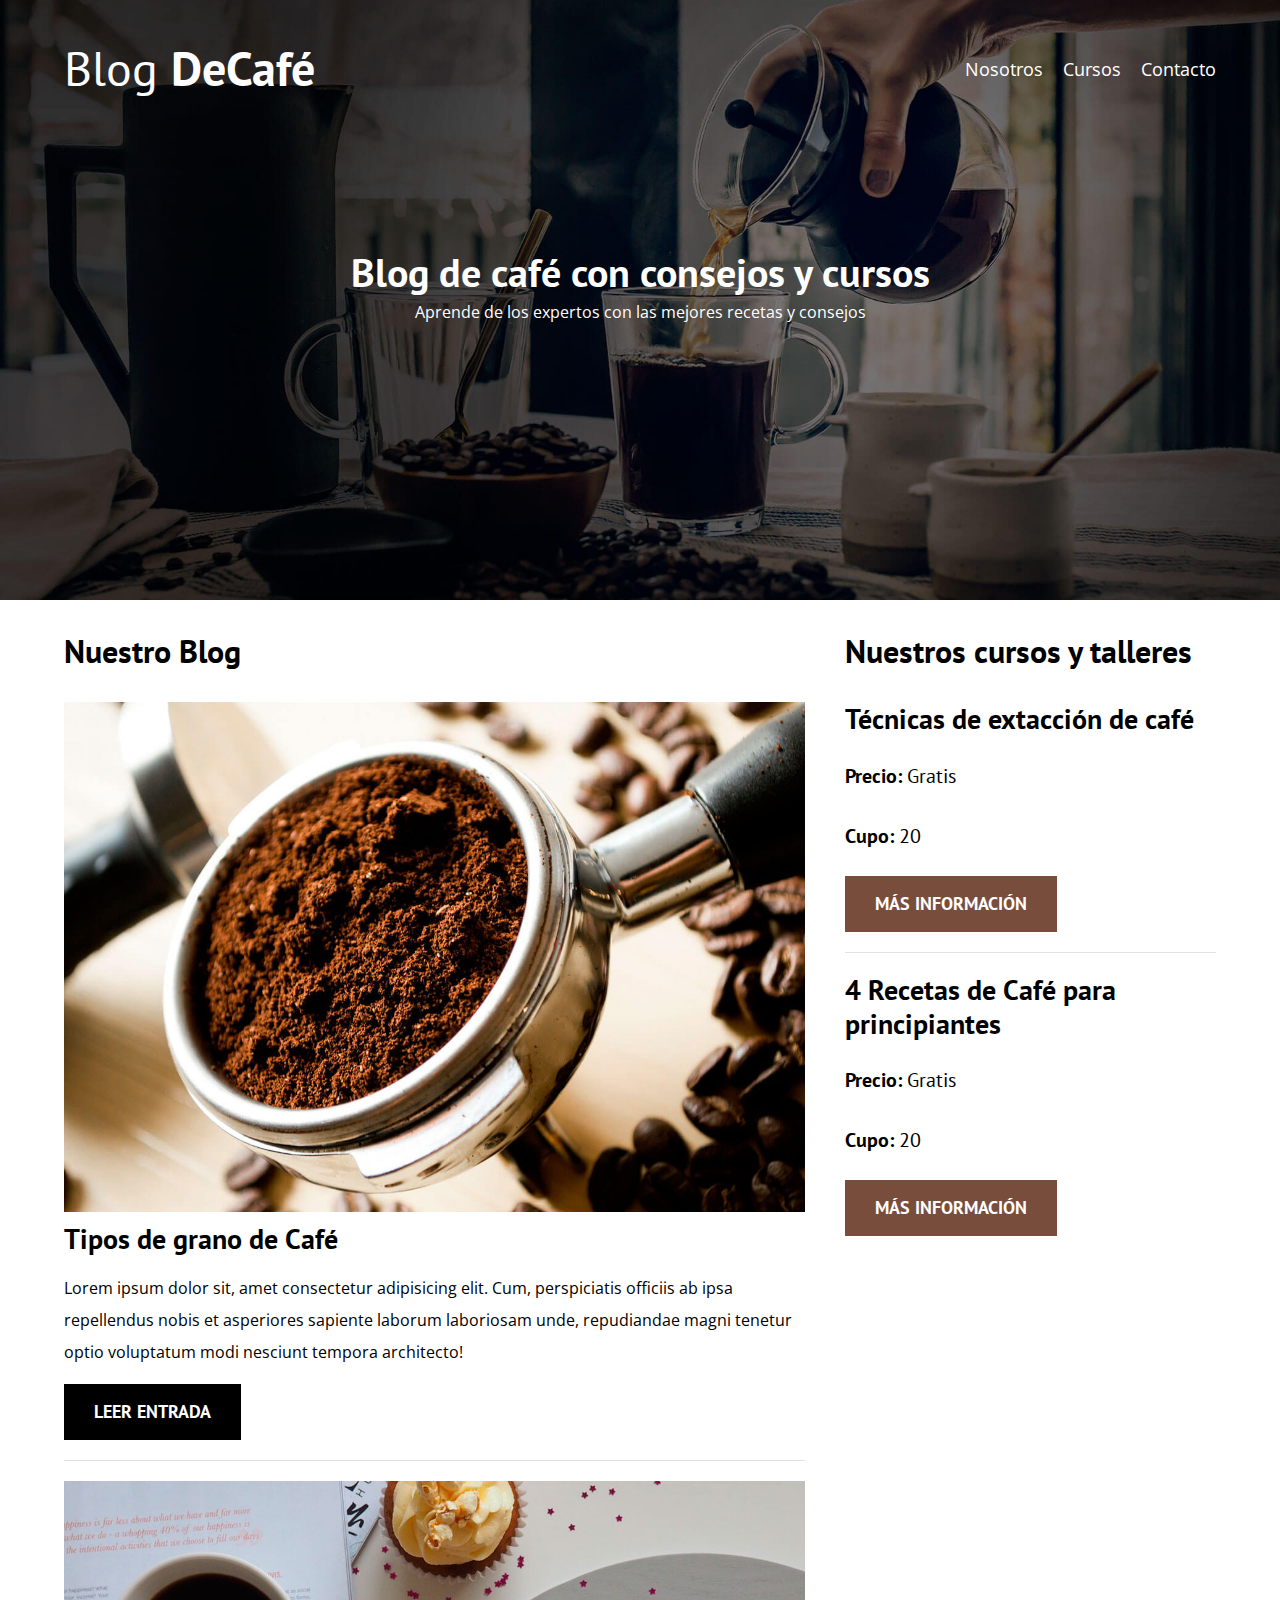
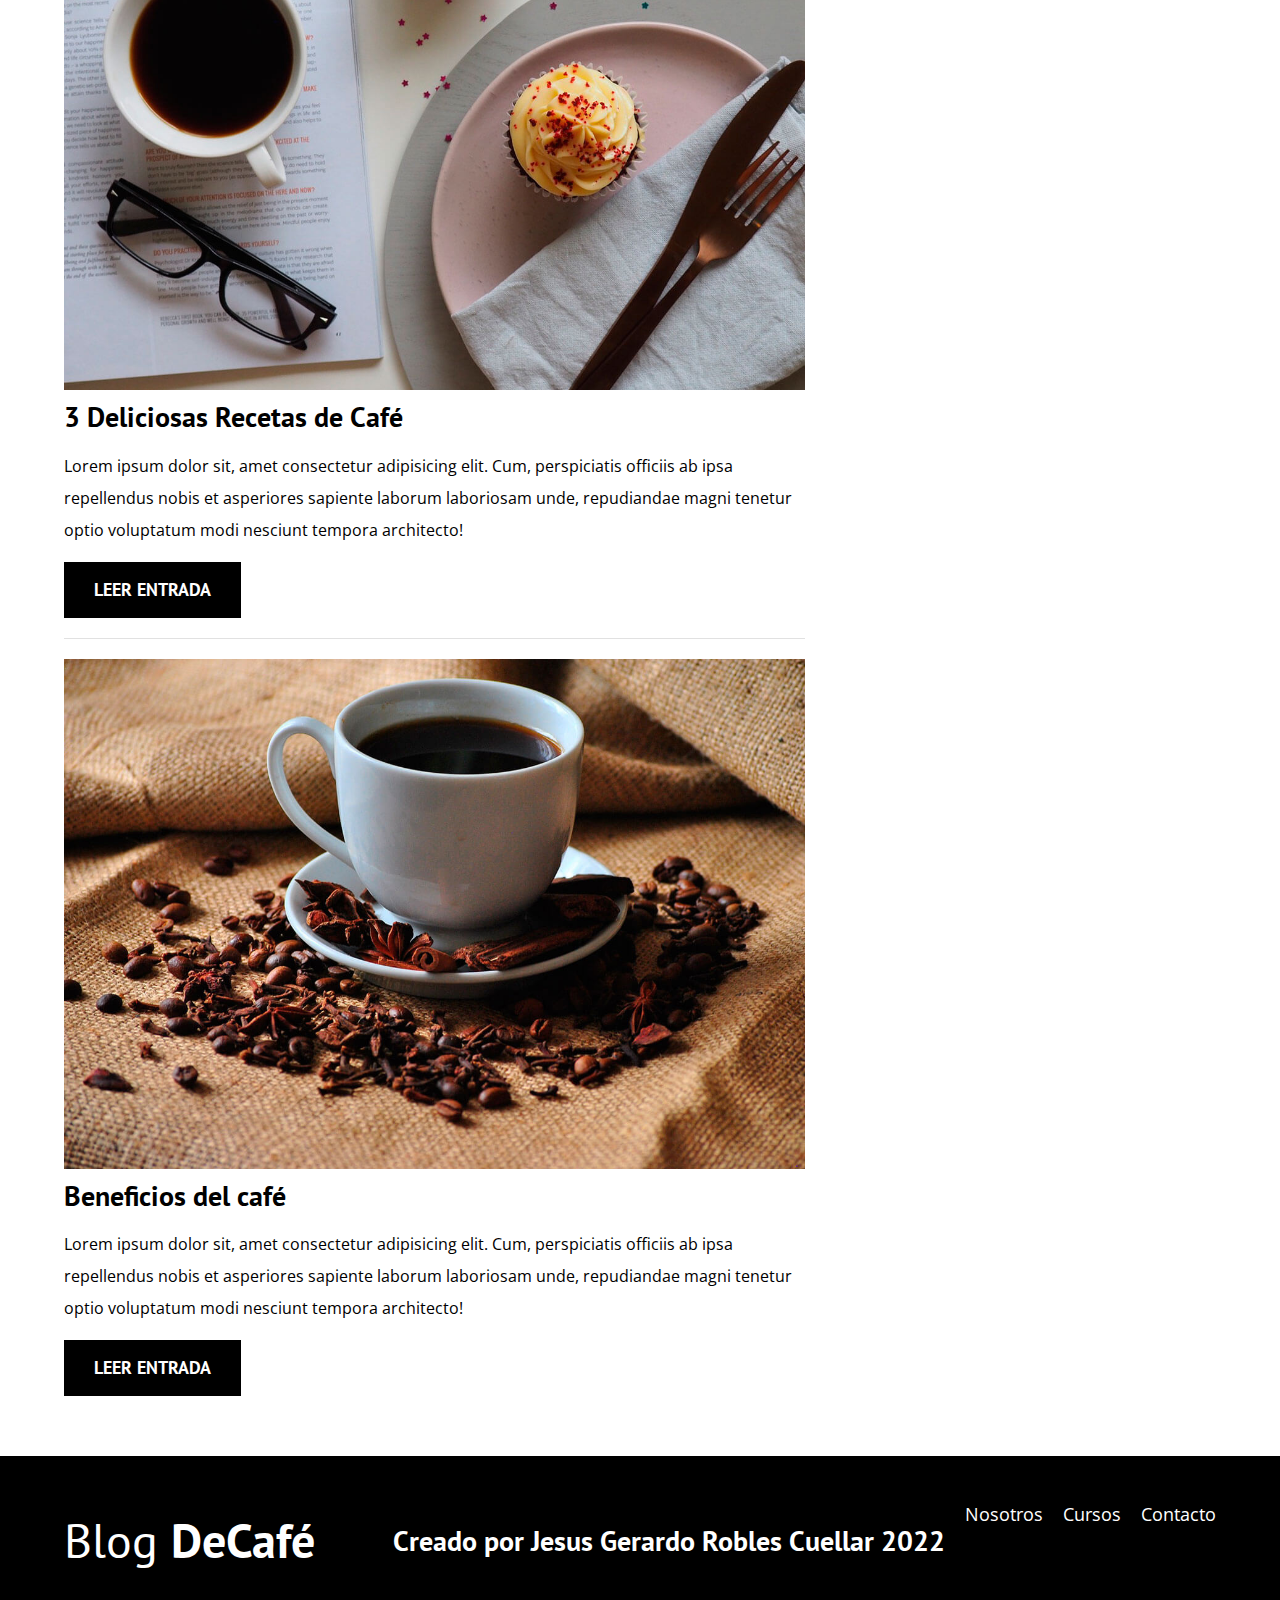
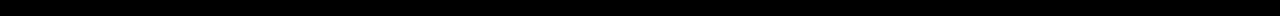
<file: index.html>
<!DOCTYPE html>
<html lang="en">
<head>
    <meta charset="UTF-8">
    <meta http-equiv="X-UA-Compatible" content="IE=edge">
    <meta name="viewport" content="width=device-width, initial-scale=1.0">
    <title>BlogDeCafe</title>
    <link rel="stylesheet" href="css/normalize.css">
    <link href="https://fonts.googleapis.com/css2?family=Open+Sans&family=PT+Sans:wght@400;700&display=swap" rel="stylesheet">
    <link rel="stylesheet" href="css/style.css">    
</head>

<body class="no-margin">
    <header class="header">

        <div class="contenedor">
            <div class="barra">
                <a href="index.html" class="logo">
                    <h1 class="logo__nombre no-margin centrar-texto">Blog <span class="logo__bold">DeCafé</span></h1>
                </a>

                <nav class="navegacion">
                    <a href="nosotros.html" class="navegacion__enlace">Nosotros</a>
                    <a href="cursos.html" class="navegacion__enlace">Cursos</a>
                    <a href="contacto.html" class="navegacion__enlace">Contacto</a>
                </nav>
            </div>
        </div>

        <div class="header__texto">
            <h2 class="no-margin">Blog de café con consejos y cursos</h2>
            <p class="no-margin">Aprende de los expertos con las mejores recetas y consejos</p>
        </div>
    </header>

    <div class="contenedor contenido-principal">
        <main class="blog">
            <h3>Nuestro Blog</h3>

            <article class="entrada">
                <div class="entrada__imagen">
                    <img loading="lazy" src="img/blog1.jpg" alt="imagen blog" srcset="">
                </div>

                <div class="entrada__contenido">
                    <h4 class="no-margin">Tipos de grano de Café</h4>
                    <p>
                        Lorem ipsum dolor sit, amet consectetur adipisicing elit. Cum, perspiciatis officiis ab ipsa repellendus nobis et asperiores sapiente laborum laboriosam unde, repudiandae magni tenetur optio voluptatum modi nesciunt tempora architecto!
                    </p>
                    <a href="entrada.html" class="boton boton--primario">Leer Entrada</a>
                </div>
            </article>
            <article class="entrada">
                <div class="entrada__imagen">
                    <img loading="lazy" src="img/blog2.jpg" alt="imagen blog" srcset="">
                </div>

                <div class="entrada__contenido">
                    <h4 class="no-margin">3 Deliciosas Recetas de Café</h4>
                    <p>
                        Lorem ipsum dolor sit, amet consectetur adipisicing elit. Cum, perspiciatis officiis ab ipsa repellendus nobis et asperiores sapiente laborum laboriosam unde, repudiandae magni tenetur optio voluptatum modi nesciunt tempora architecto!
                    </p>
                    <a href="entrada.html" class="boton boton--primario">Leer Entrada</a>
                </div>
            </article>
            <article class="entrada">
                <div class="entrada__imagen">
                    <img loading="lazy" src="img/blog3.jpg" alt="imagen blog" srcset="">
                </div>

                <div class="entrada__contenido">
                    <h4 class="no-margin">Beneficios del café</h4>
                    <p>
                        Lorem ipsum dolor sit, amet consectetur adipisicing elit. Cum, perspiciatis officiis ab ipsa repellendus nobis et asperiores sapiente laborum laboriosam unde, repudiandae magni tenetur optio voluptatum modi nesciunt tempora architecto!
                    </p>
                    <a href="entrada.html" class="boton boton--primario">Leer Entrada</a>
                </div>
            </article>
        </main>
        <aside class="sidebar">
            <h3>Nuestros cursos y talleres</h3>

            <ul class="cursos no-padding">
                <li class="widget-curso">
                    <h4 class="no-margin">Técnicas de extacción de café</h4>
                    <p class="widget-curso__label">Precio:
                        <span class="widget-curso__info">Gratis</span>
                    <p class="widget-curso__label">Cupo:
                        <span class="widget-curso__info">20</span>
                    </p>
                    <a href="entrada.html" class="boton boton--secundario">Más Información</a>
                </li>

                <li class="widget-curso">
                    <h4 class="no-margin">4 Recetas de Café para principiantes</h4>
                    <p class="widget-curso__label">Precio:
                        <span class="widget-curso__info">Gratis</span>
                    <p class="widget-curso__label">Cupo:
                        <span class="widget-curso__info">20</span>
                    </p>
                    <a href="entrada.html" class="boton boton--secundario">Más Información</a>
                </li>
            </ul>
        </aside>
    </div>

    <footer class="footer">
        <div class="contenedor">
            <div class="barra">
                <a href="index.html" class="logo">
                    <h1 class="logo__nombre no-margin centrar-texto">Blog <span class="logo__bold">DeCafé</span></h1>
                </a>

                <nav class="navegacion">
                    <h3 class="centrar-texto">Creado por Jesus Gerardo Robles Cuellar 2022</h3>
                    <a href="nosotros.html" class="navegacion__enlace">Nosotros</a>
                    <a href="cursos.html" class="navegacion__enlace">Cursos</a>
                    <a href="contacto.html" class="navegacion__enlace">Contacto</a>
                </nav>
            </div>
        </div>
    </footer>

    <script src="js/modernizr.js"></script>    
</body>
</html>
</file>
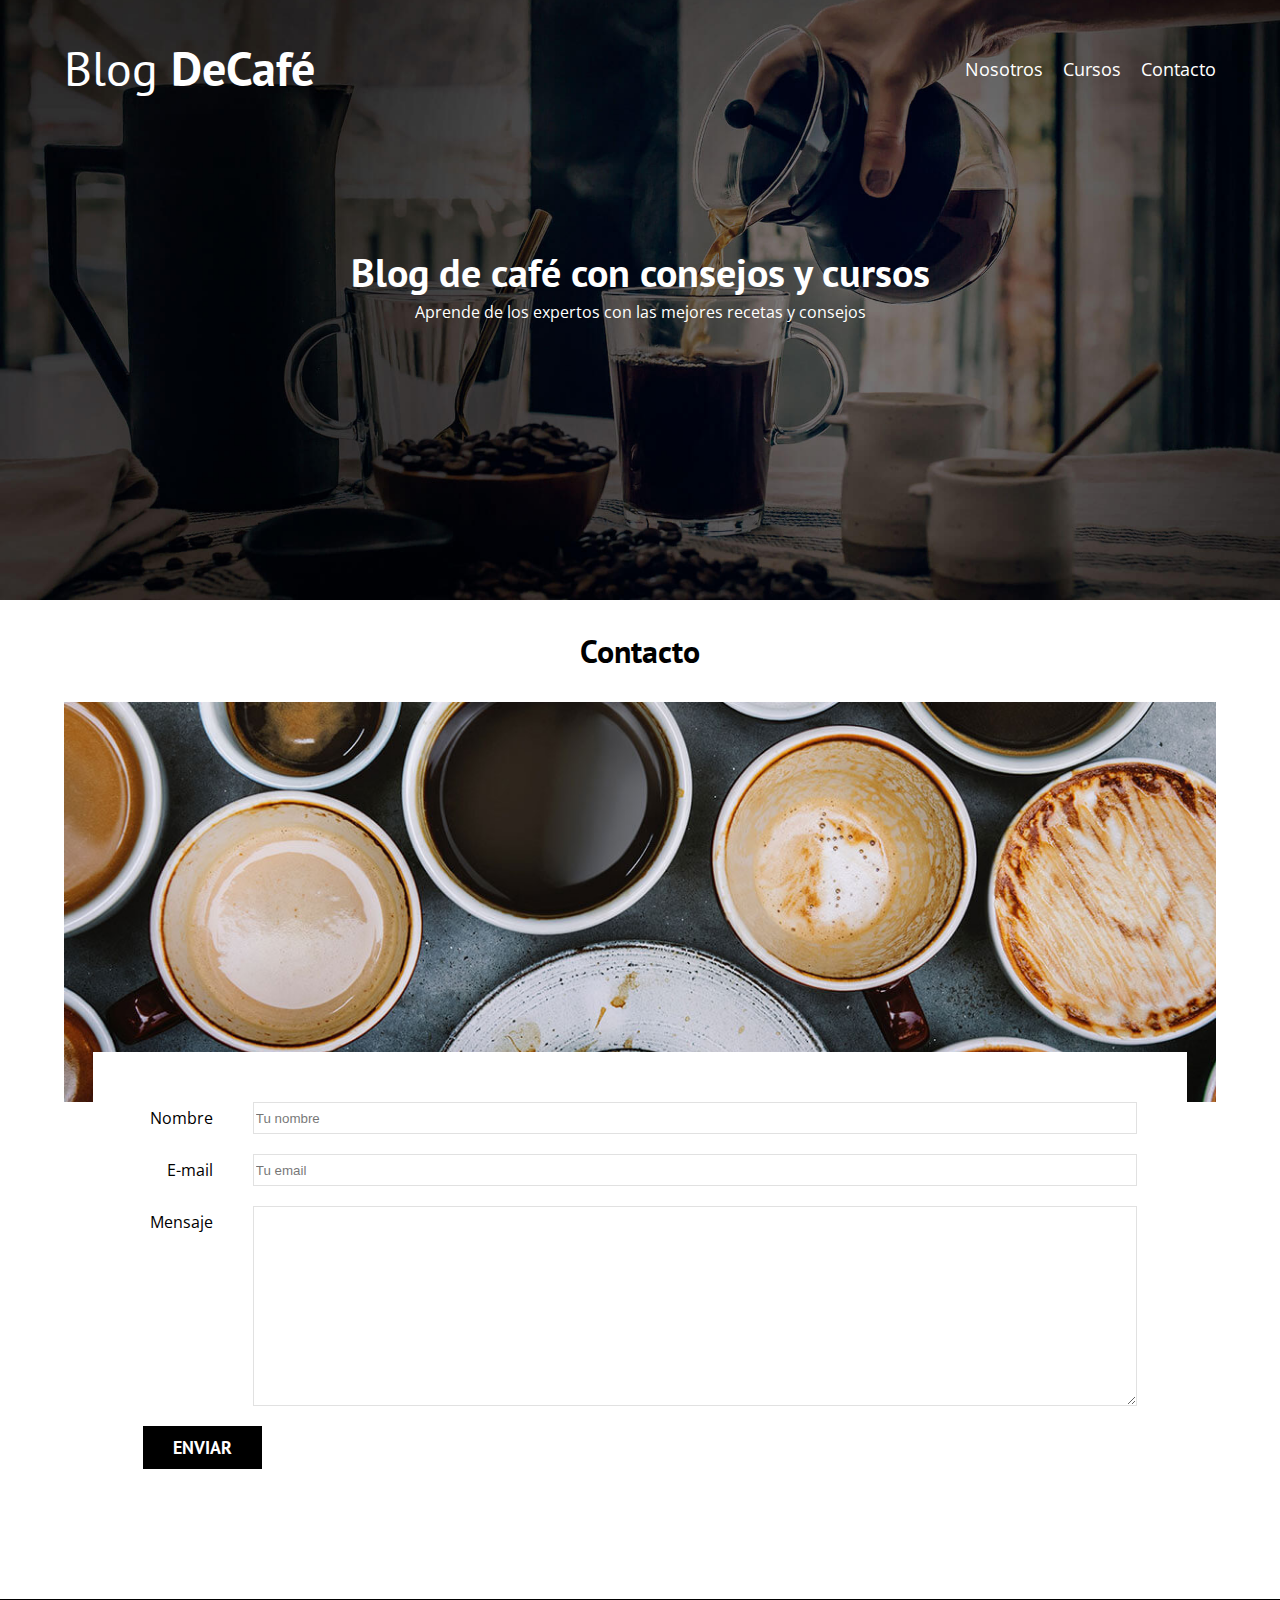
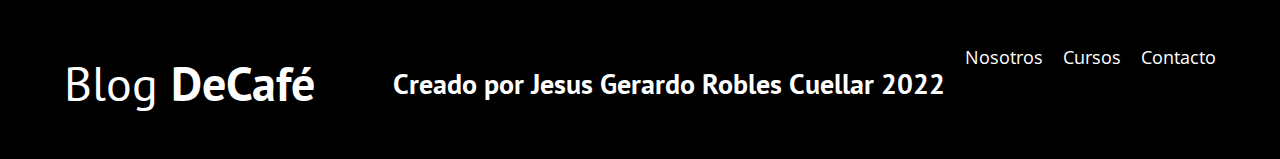
<file: contacto.html>
<!DOCTYPE html>
<html lang="en">
<head>
    <meta charset="UTF-8">
    <meta http-equiv="X-UA-Compatible" content="IE=edge">
    <meta name="viewport" content="width=device-width, initial-scale=1.0">
    <title>BlogDeCafe</title>
    <link rel="stylesheet" href="css/normalize.css">
    <link href="https://fonts.googleapis.com/css2?family=Open+Sans&family=PT+Sans:wght@400;700&display=swap" rel="stylesheet">
    <link rel="stylesheet" href="css/style.css">    
</head>

<body class="no-margin">
    <header class="header">

        <div class="contenedor">
            <div class="barra">
                <a href="index.html" class="logo">
                    <h1 class="logo__nombre no-margin centrar-texto">Blog <span class="logo__bold">DeCafé</span></h1>
                </a>

                <nav class="navegacion">
                    <a href="nosotros.html" class="navegacion__enlace">Nosotros</a>
                    <a href="cursos.html" class="navegacion__enlace">Cursos</a>
                    <a href="contacto.html" class="navegacion__enlace">Contacto</a>
                </nav>
            </div>
        </div>

        <div class="header__texto">
            <h2 class="no-margin">Blog de café con consejos y cursos</h2>
            <p class="no-margin">Aprende de los expertos con las mejores recetas y consejos</p>
        </div>
    </header>

    <main class="contenedor">
        <h3 class="centrar-texto">Contacto</h3>

        <div class="contacto-bg"></div>

        <form class="formulario">
            <div class="campo">
                <label class="campo__label" for="nombre">Nombre</label>
                <input class="campo__field" type="text" placeholder="Tu nombre" id="nombre">
            </div>
            <div class="campo">
                <label class="campo__label" for="email">E-mail</label>
                <input class="campo__field" type="email" placeholder="Tu email" id="email">
            </div>
            <div class="campo">
                <label class="campo__label"  for="mensaje">Mensaje</label>
                <textarea class="campo__field campo__field--textarea" id="mensaje"></textarea>
            </div>

            <div class="campo">
                <input type="submit" value="Enviar" class="boton boton--primario">
            </div>
        </form>

        
        
    </main>

    <footer class="footer">
        <div class="contenedor">
            <div class="barra">
                <a href="index.html" class="logo">
                    <h1 class="logo__nombre no-margin centrar-texto">Blog <span class="logo__bold">DeCafé</span></h1>
                </a>

                <nav class="navegacion">
                    <h3 class="centrar-texto">Creado por Jesus Gerardo Robles Cuellar 2022</h3>
                    <a href="nosotros.html" class="navegacion__enlace">Nosotros</a>
                    <a href="cursos.html" class="navegacion__enlace">Cursos</a>
                    <a href="contacto.html" class="navegacion__enlace">Contacto</a>
                </nav>
            </div>
        </div>
    </footer>
    
</body>
</html>
</file>
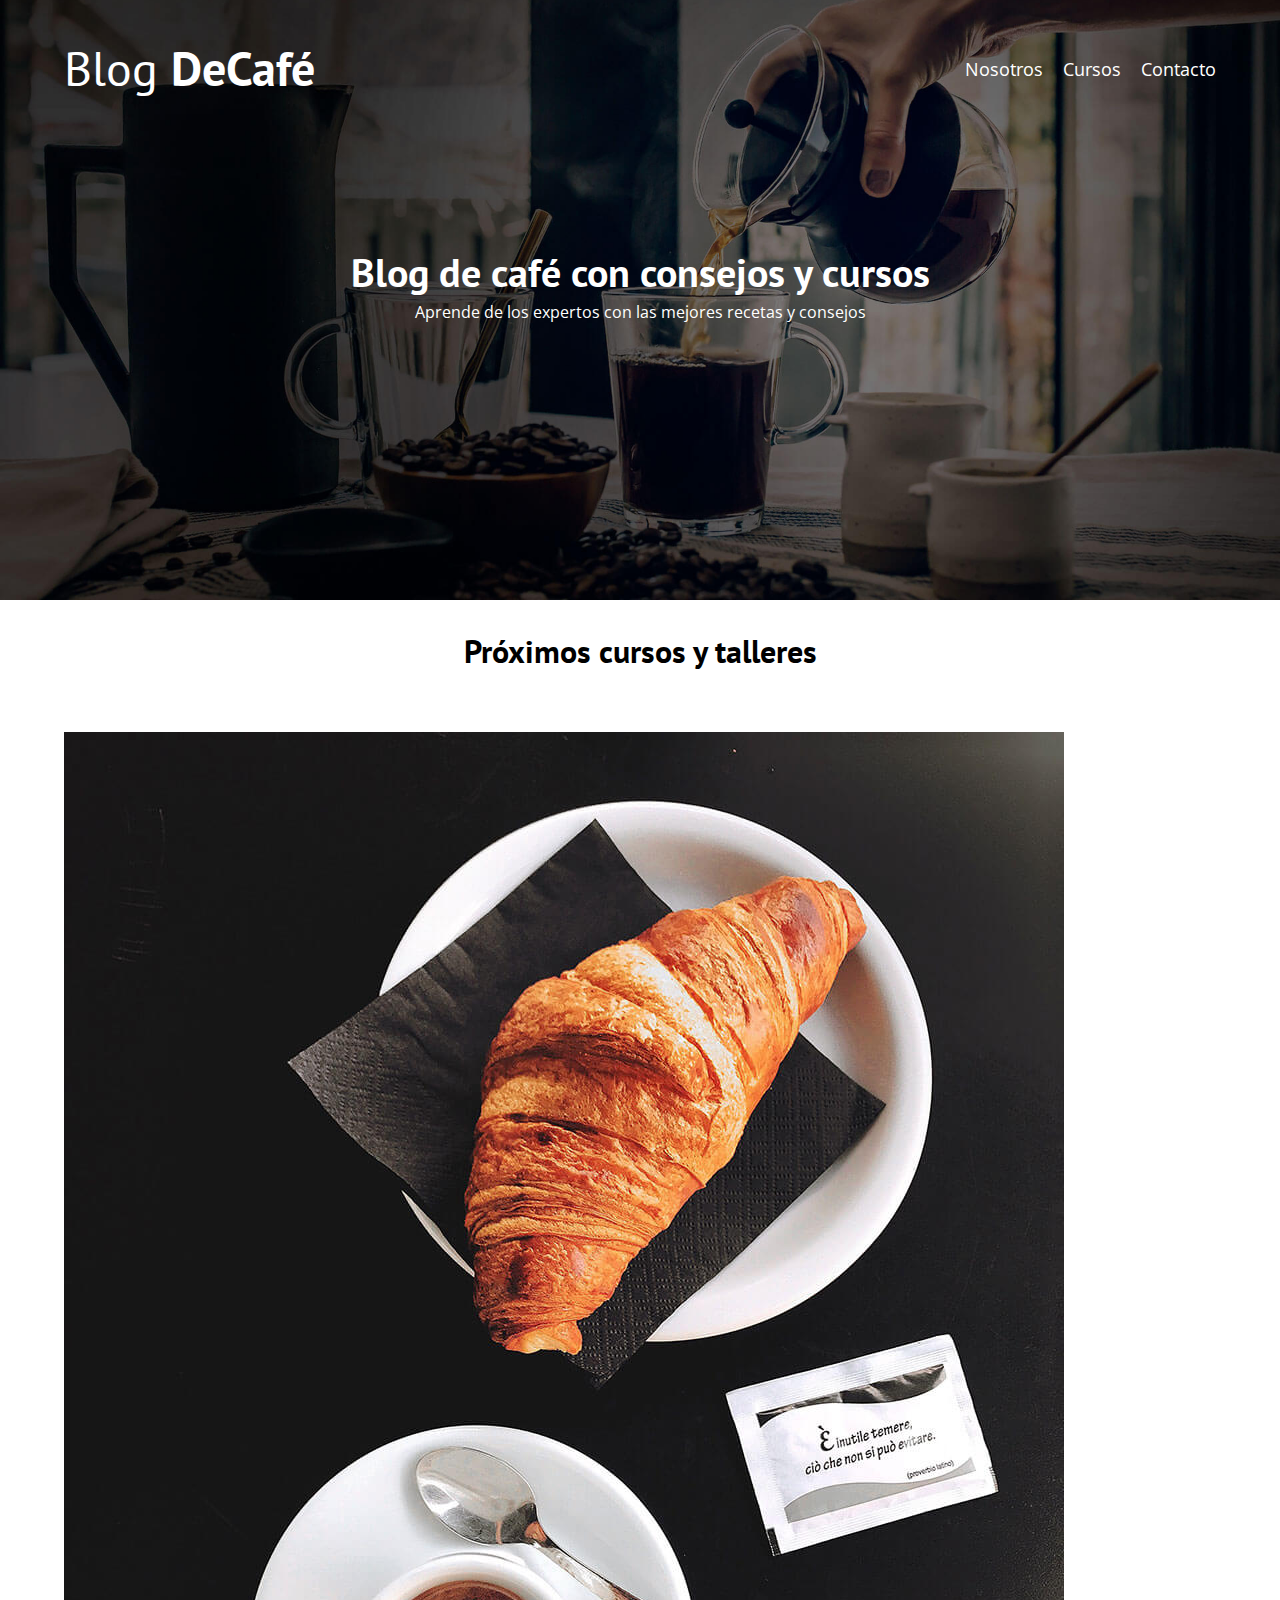
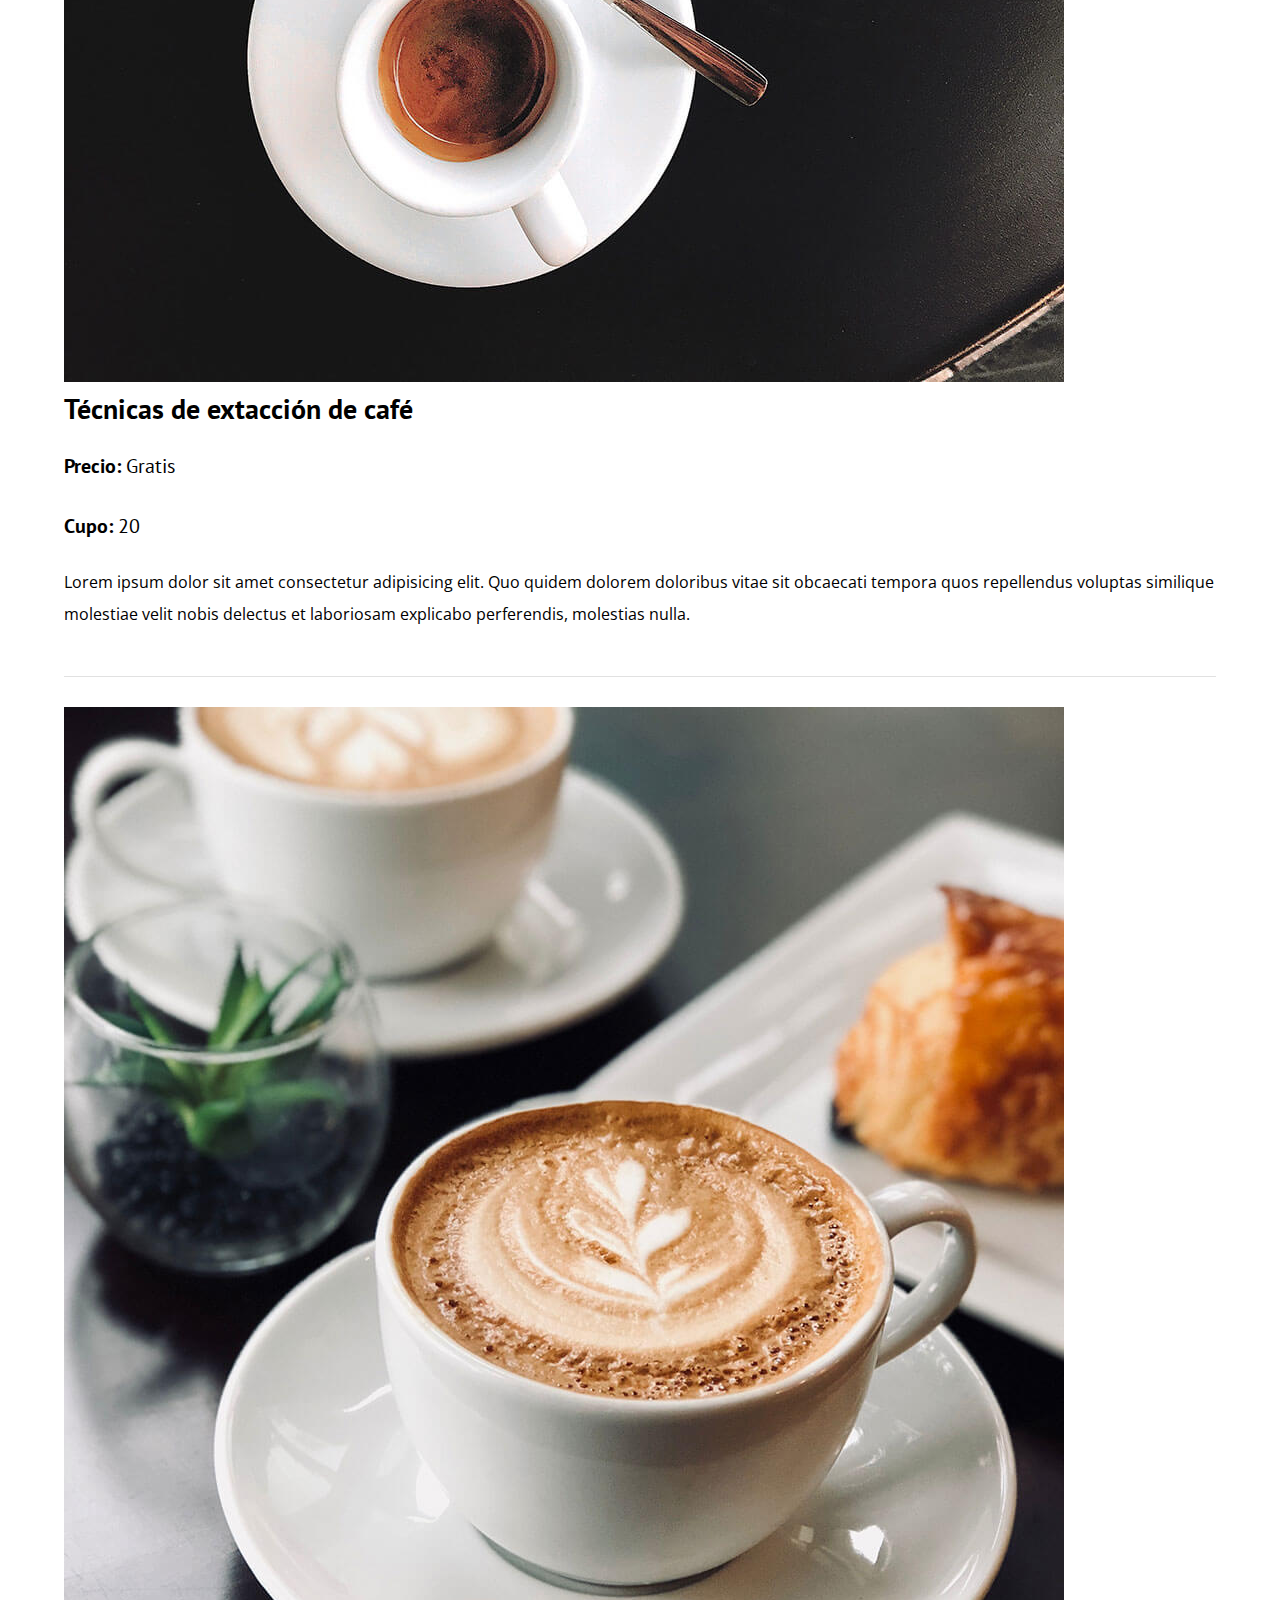
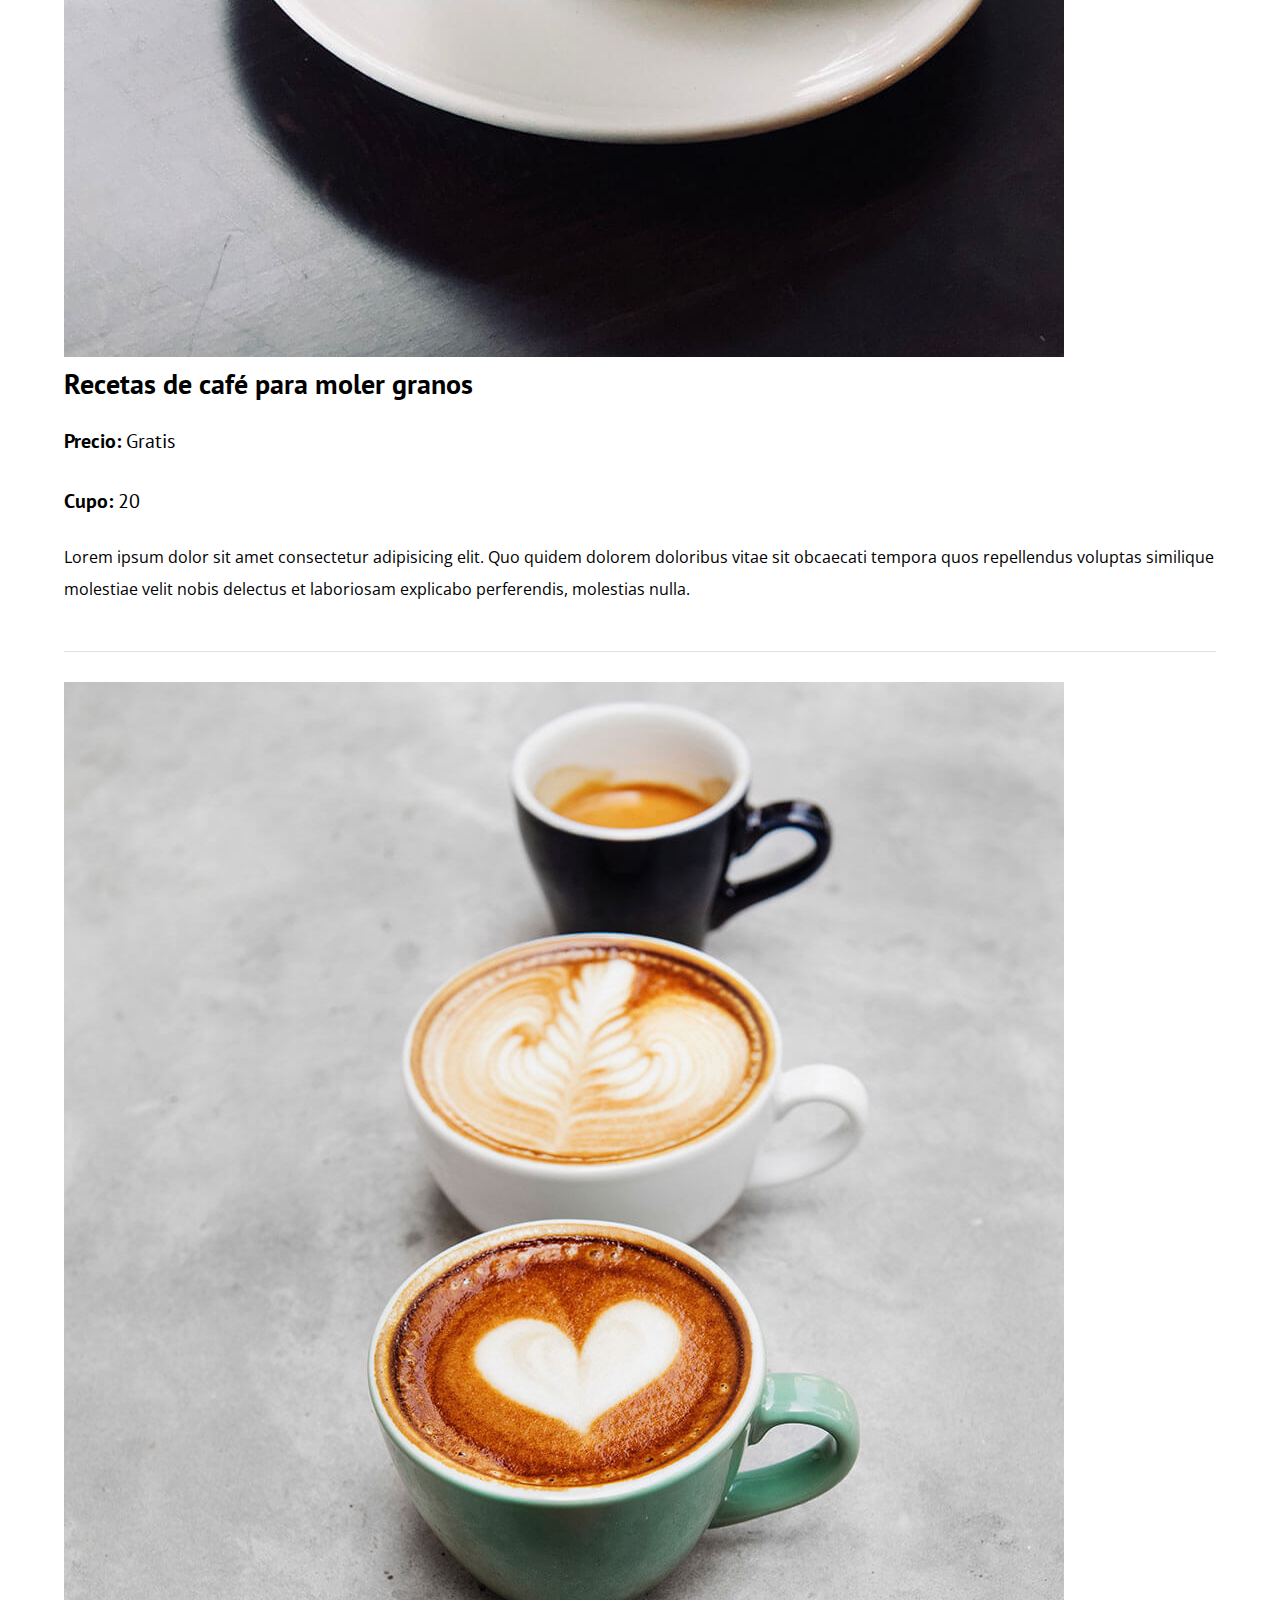
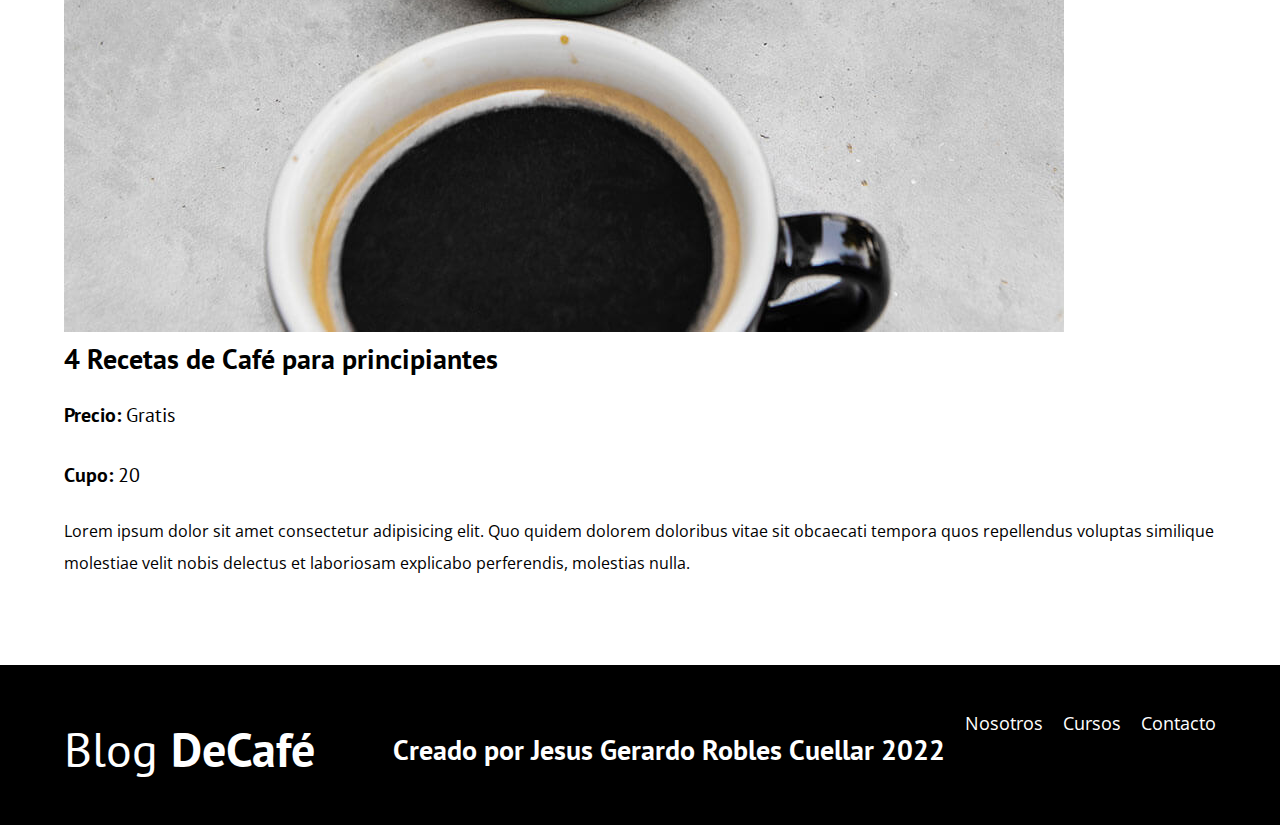
<file: cursos.html>
<!DOCTYPE html>
<html lang="en">
<head>
    <meta charset="UTF-8">
    <meta http-equiv="X-UA-Compatible" content="IE=edge">
    <meta name="viewport" content="width=device-width, initial-scale=1.0">
    <title>BlogDeCafe</title>
    <link rel="stylesheet" href="css/normalize.css">
    <link href="https://fonts.googleapis.com/css2?family=Open+Sans&family=PT+Sans:wght@400;700&display=swap" rel="stylesheet">
    <link rel="stylesheet" href="css/style.css">    
</head>

<body class="no-margin">
    <header class="header">

        <div class="contenedor">
            <div class="barra">
                <a href="index.html" class="logo">
                    <h1 class="logo__nombre no-margin centrar-texto">Blog <span class="logo__bold">DeCafé</span></h1>
                </a>

                <nav class="navegacion">
                    <a href="nosotros.html" class="navegacion__enlace">Nosotros</a>
                    <a href="cursos.html" class="navegacion__enlace">Cursos</a>
                    <a href="contacto.html" class="navegacion__enlace">Contacto</a>
                </nav>
            </div>
        </div>

        <div class="header__texto">
            <h2 class="no-margin">Blog de café con consejos y cursos</h2>
            <p class="no-margin">Aprende de los expertos con las mejores recetas y consejos</p>
        </div>
    </header>

    <main class="contenedor">
        <h3 class="centrar-texto">Próximos cursos y talleres</h3>

        <div class="curso">
            <div class="curso__imagen">
                <img src="img/curso1.jpg" alt="imagen del curso">
            </div>
            <div class="curso__informacion">
                <h4 class="no-margin">Técnicas de extacción de café</h4>
                <p class="curso__label">Precio:
                    <span class="widget-curso__info">Gratis</span>
                <p class="curso__label">Cupo:
                    <span class="curso__info">20</span>
                </p>
                <p class="curso__descripcion">
                    Lorem ipsum dolor sit amet consectetur adipisicing elit. Quo quidem dolorem doloribus vitae sit obcaecati tempora quos repellendus voluptas similique molestiae velit nobis delectus et laboriosam explicabo perferendis, molestias nulla.
                </p>
            </div><!--.curso__informacion-->
        </div><!--.curso-->
        
        <div class="curso">
            <div class="curso__imagen">
                <img src="img/curso2.jpg" alt="imagen del curso">
            </div>
            <div class="curso__informacion">
                <h4 class="no-margin">Recetas de café para moler granos</h4>
                <p class="curso__label">Precio:
                    <span class="widget-curso__info">Gratis</span>
                <p class="curso__label">Cupo:
                    <span class="curso__info">20</span>
                </p>
                <p class="curso__descripcion">
                    Lorem ipsum dolor sit amet consectetur adipisicing elit. Quo quidem dolorem doloribus vitae sit obcaecati tempora quos repellendus voluptas similique molestiae velit nobis delectus et laboriosam explicabo perferendis, molestias nulla.
                </p>
            </div><!--.curso__informacion-->
        </div><!--.curso-->

        <div class="curso">
            <div class="curso__imagen">
                <img src="img/curso3.jpg" alt="imagen del curso">
            </div>
            <div class="curso__informacion">
                <h4 class="no-margin">4 Recetas de Café para principiantes</h4>
                <p class="curso__label">Precio:
                    <span class="widget-curso__info">Gratis</span>
                <p class="curso__label">Cupo:
                    <span class="curso__info">20</span>
                </p>
                <p class="curso__descripcion">
                    Lorem ipsum dolor sit amet consectetur adipisicing elit. Quo quidem dolorem doloribus vitae sit obcaecati tempora quos repellendus voluptas similique molestiae velit nobis delectus et laboriosam explicabo perferendis, molestias nulla.
                </p>
            </div><!--.curso__informacion-->
        </div><!--.curso-->
    </main>

    <footer class="footer">
        <div class="contenedor">
            <div class="barra">
                <a href="index.html" class="logo">
                    <h1 class="logo__nombre no-margin centrar-texto">Blog <span class="logo__bold">DeCafé</span></h1>
                </a>

                <nav class="navegacion">
                    <h3 class="centrar-texto">Creado por Jesus Gerardo Robles Cuellar 2022</h3>
                    <a href="nosotros.html" class="navegacion__enlace">Nosotros</a>
                    <a href="cursos.html" class="navegacion__enlace">Cursos</a>
                    <a href="contacto.html" class="navegacion__enlace">Contacto</a>
                </nav>
            </div>
        </div>
    </footer>
    
</body>
</html>
</file>
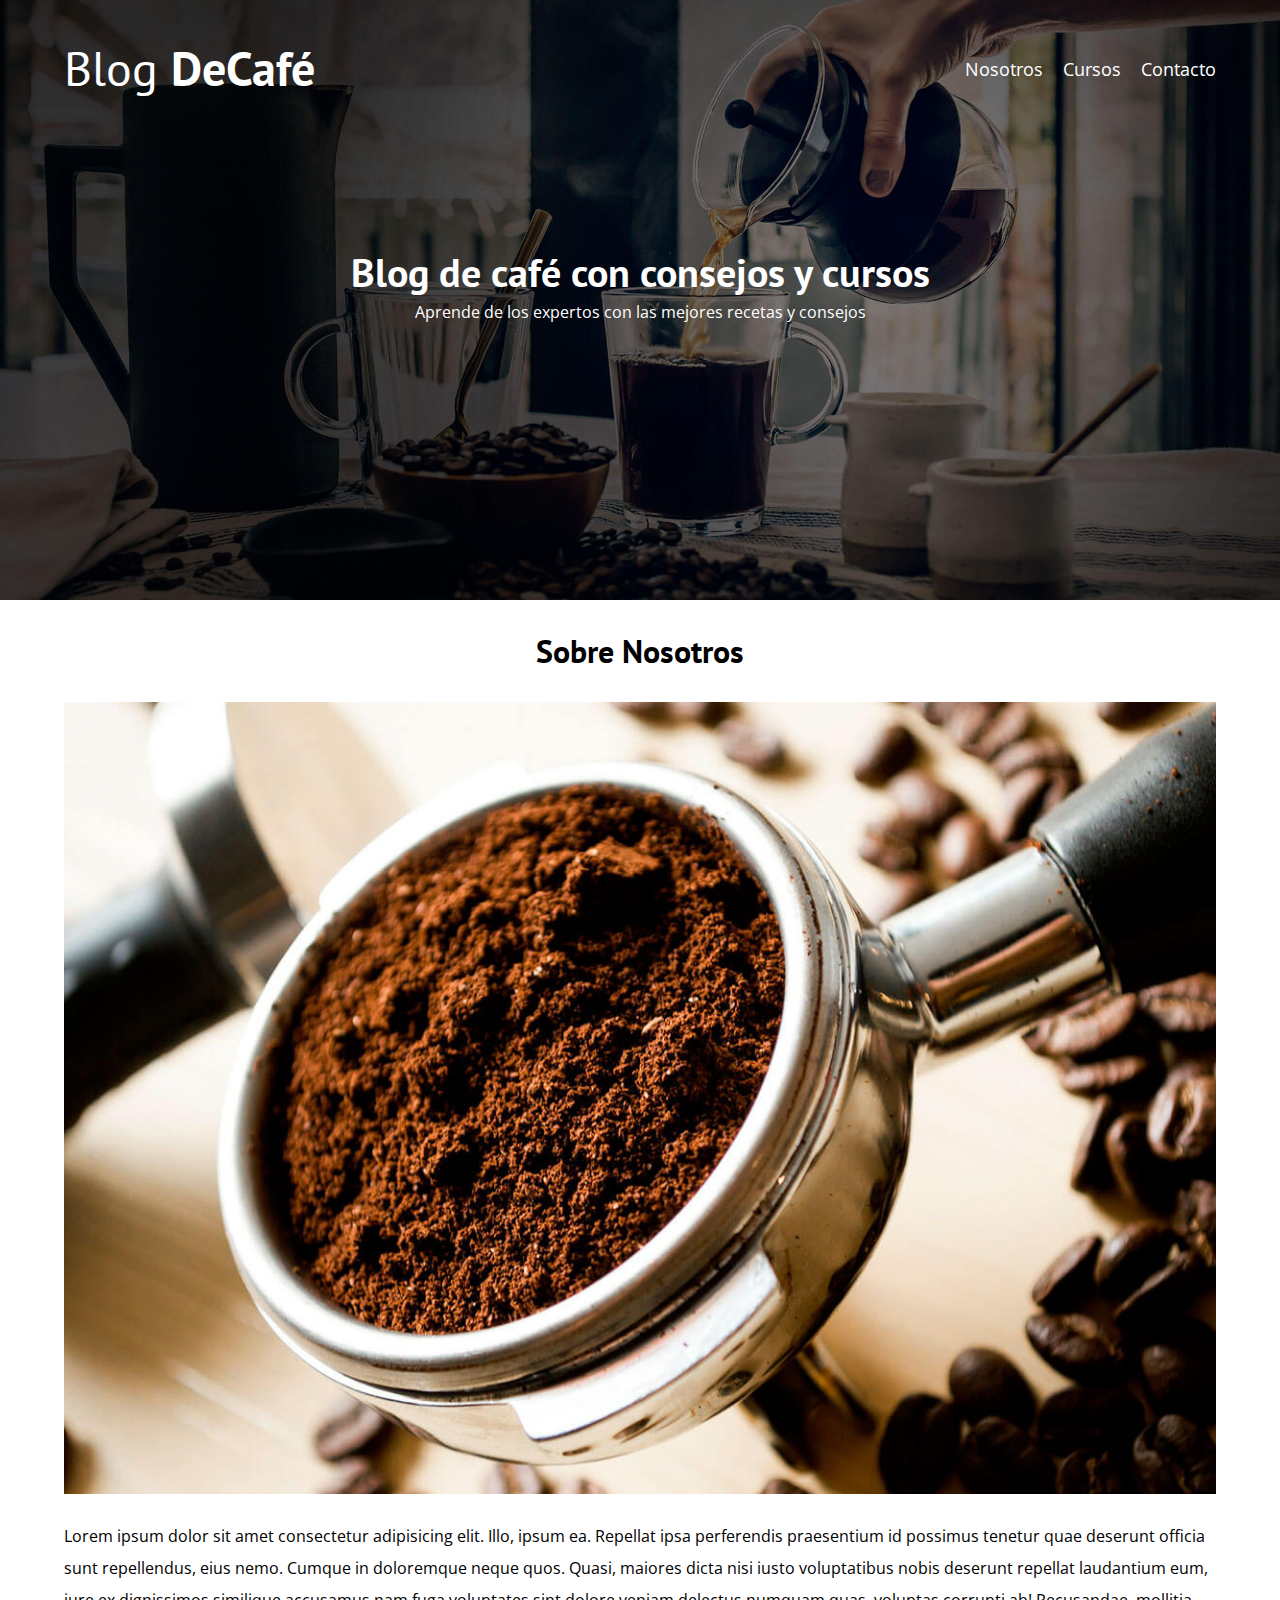
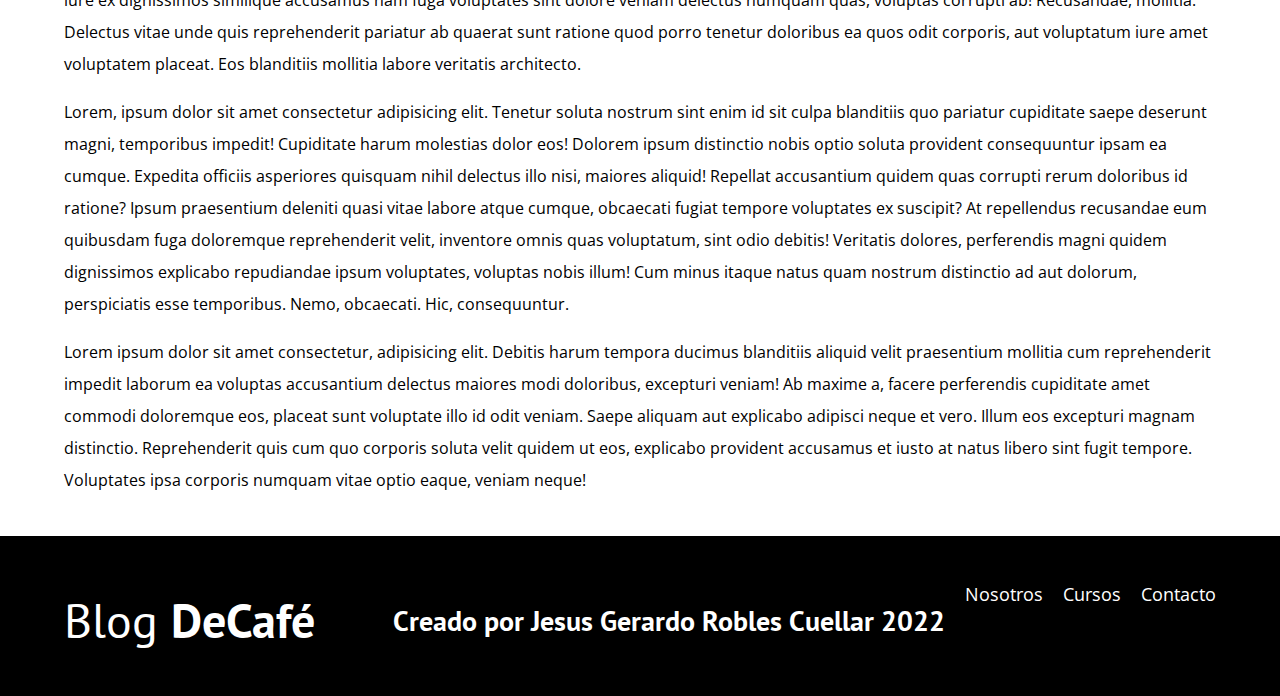
<file: entrada.html>
<!DOCTYPE html>
<html lang="en">
<head>
    <meta charset="UTF-8">
    <meta http-equiv="X-UA-Compatible" content="IE=edge">
    <meta name="viewport" content="width=device-width, initial-scale=1.0">
    <title>BlogDeCafe</title>
    <link rel="stylesheet" href="css/normalize.css">
    <link href="https://fonts.googleapis.com/css2?family=Open+Sans&family=PT+Sans:wght@400;700&display=swap" rel="stylesheet">
    <link rel="stylesheet" href="css/style.css">    
</head>

<body class="no-margin">
    <header class="header">

        <div class="contenedor">
            <div class="barra">
                <a href="index.html" class="logo">
                    <h1 class="logo__nombre no-margin centrar-texto">Blog <span class="logo__bold">DeCafé</span></h1>
                </a>

                <nav class="navegacion">
                    <a href="nosotros.html" class="navegacion__enlace">Nosotros</a>
                    <a href="cursos.html" class="navegacion__enlace">Cursos</a>
                    <a href="contacto.html" class="navegacion__enlace">Contacto</a>
                </nav>
            </div>
        </div>

        <div class="header__texto">
            <h2 class="no-margin">Blog de café con consejos y cursos</h2>
            <p class="no-margin">Aprende de los expertos con las mejores recetas y consejos</p>
        </div>
    </header>

    <main class="contenedor">
        <h3 class="centrar-texto">Sobre Nosotros</h3>
        <img src="img/blog1.jpg" alt="imagen del blog" srcset="">
        
        <p>
            Lorem ipsum dolor sit amet consectetur adipisicing elit. Illo, ipsum ea. Repellat ipsa perferendis praesentium id possimus tenetur quae deserunt officia sunt repellendus, eius nemo. Cumque in doloremque neque quos.
            Quasi, maiores dicta nisi iusto voluptatibus nobis deserunt repellat laudantium eum, iure ex dignissimos similique accusamus nam fuga voluptates sint dolore veniam delectus numquam quas, voluptas corrupti ab! Recusandae, mollitia.
            Delectus vitae unde quis reprehenderit pariatur ab quaerat sunt ratione quod porro tenetur doloribus ea quos odit corporis, aut voluptatum iure amet voluptatem placeat. Eos blanditiis mollitia labore veritatis architecto.
        </p>
        <p>
            Lorem, ipsum dolor sit amet consectetur adipisicing elit. Tenetur soluta nostrum sint enim id sit culpa blanditiis quo pariatur cupiditate saepe deserunt magni, temporibus impedit! Cupiditate harum molestias dolor eos!
            Dolorem ipsum distinctio nobis optio soluta provident consequuntur ipsam ea cumque. Expedita officiis asperiores quisquam nihil delectus illo nisi, maiores aliquid! Repellat accusantium quidem quas corrupti rerum doloribus id ratione?
            Ipsum praesentium deleniti quasi vitae labore atque cumque, obcaecati fugiat tempore voluptates ex suscipit? At repellendus recusandae eum quibusdam fuga doloremque reprehenderit velit, inventore omnis quas voluptatum, sint odio debitis!
            Veritatis dolores, perferendis magni quidem dignissimos explicabo repudiandae ipsum voluptates, voluptas nobis illum! Cum minus itaque natus quam nostrum distinctio ad aut dolorum, perspiciatis esse temporibus. Nemo, obcaecati. Hic, consequuntur.
        </p>
        <p>
            Lorem ipsum dolor sit amet consectetur, adipisicing elit. Debitis harum tempora ducimus blanditiis aliquid velit praesentium mollitia cum reprehenderit impedit laborum ea voluptas accusantium delectus maiores modi doloribus, excepturi veniam!
            Ab maxime a, facere perferendis cupiditate amet commodi doloremque eos, placeat sunt voluptate illo id odit veniam. Saepe aliquam aut explicabo adipisci neque et vero. Illum eos excepturi magnam distinctio.
            Reprehenderit quis cum quo corporis soluta velit quidem ut eos, explicabo provident accusamus et iusto at natus libero sint fugit tempore. Voluptates ipsa corporis numquam vitae optio eaque, veniam neque!
        </p>
    </main>

    <footer class="footer">
        <div class="contenedor">
            <div class="barra">
                <a href="index.html" class="logo">
                    <h1 class="logo__nombre no-margin centrar-texto">Blog <span class="logo__bold">DeCafé</span></h1>
                </a>

                <nav class="navegacion">
                    <h3 class="centrar-texto">Creado por Jesus Gerardo Robles Cuellar 2022</h3>
                    <a href="nosotros.html" class="navegacion__enlace">Nosotros</a>
                    <a href="cursos.html" class="navegacion__enlace">Cursos</a>
                    <a href="contacto.html" class="navegacion__enlace">Contacto</a>
                </nav>
            </div>
        </div>
    </footer>
    
</body>
</html>
</file>
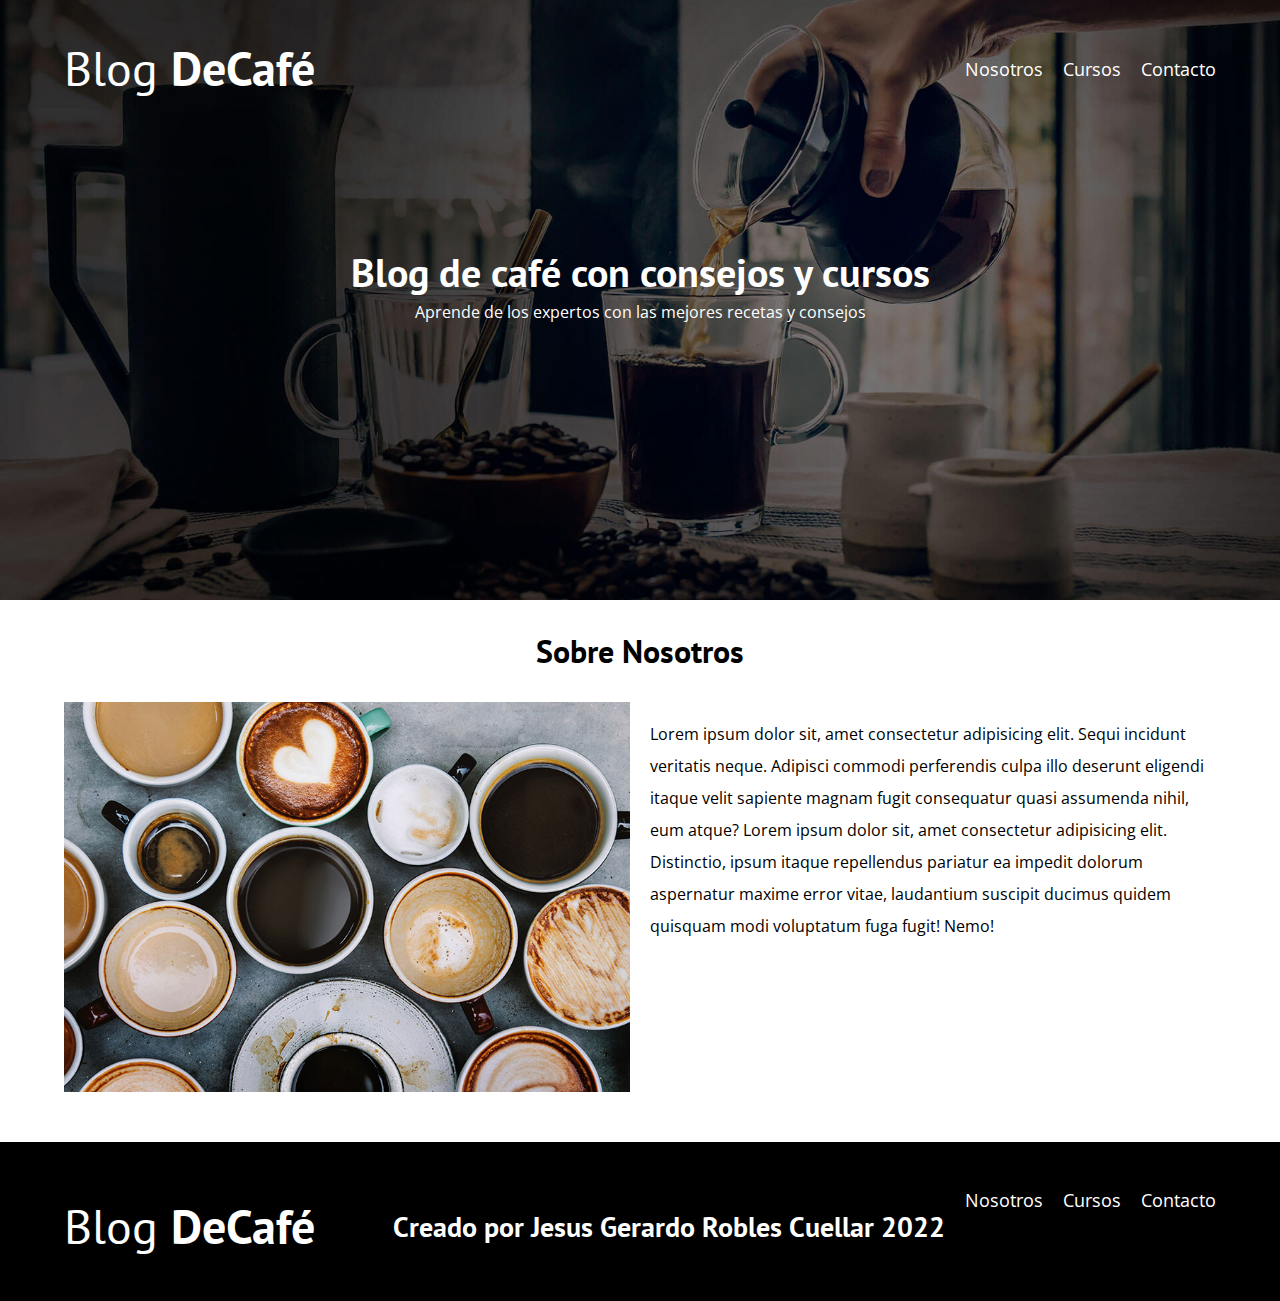
<file: nosotros.html>
<!DOCTYPE html>
<html lang="en">
<head>
    <meta charset="UTF-8">
    <meta http-equiv="X-UA-Compatible" content="IE=edge">
    <meta name="viewport" content="width=device-width, initial-scale=1.0">
    <title>BlogDeCafe</title>
    <link rel="stylesheet" href="css/normalize.css">
    <link href="https://fonts.googleapis.com/css2?family=Open+Sans&family=PT+Sans:wght@400;700&display=swap" rel="stylesheet">
    <link rel="stylesheet" href="css/style.css">    
</head>

<body class="no-margin">
    <header class="header">

        <div class="contenedor">
            <div class="barra">
                <a href="index.html" class="logo">
                    <h1 class="logo__nombre no-margin centrar-texto">Blog <span class="logo__bold">DeCafé</span></h1>
                </a>

                <nav class="navegacion">
                    <a href="nosotros.html" class="navegacion__enlace">Nosotros</a>
                    <a href="cursos.html" class="navegacion__enlace">Cursos</a>
                    <a href="contacto.html" class="navegacion__enlace">Contacto</a>
                </nav>
            </div>
        </div>

        <div class="header__texto">
            <h2 class="no-margin">Blog de café con consejos y cursos</h2>
            <p class="no-margin">Aprende de los expertos con las mejores recetas y consejos</p>
        </div>
    </header>

    <main class="contenedor">
        <h3 class="centrar-texto">Sobre Nosotros</h3>

        <div class="sobre-nosotros">
            <div class="sobre-nosotros__imagen">
                <img src="img/nosotros.jpg" alt="imagen nosotros">
            </div>

            <div class="sobre-nosotros__texto">
                <p>Lorem ipsum dolor sit, amet consectetur adipisicing elit. Sequi incidunt veritatis neque. Adipisci commodi perferendis culpa illo deserunt eligendi itaque velit sapiente magnam fugit consequatur quasi assumenda nihil, eum atque?
                    Lorem ipsum dolor sit, amet consectetur adipisicing elit. Distinctio, ipsum itaque repellendus pariatur ea impedit dolorum aspernatur maxime error vitae, laudantium suscipit ducimus quidem quisquam modi voluptatum fuga fugit! Nemo!
                </p>
            </div>
            
        </div>
        
    </main>

    <footer class="footer">
        <div class="contenedor">
            <div class="barra">
                <a href="index.html" class="logo">
                    <h1 class="logo__nombre no-margin centrar-texto">Blog <span class="logo__bold">DeCafé</span></h1>
                </a>

                <nav class="navegacion">
                    <h3 class="centrar-texto">Creado por Jesus Gerardo Robles Cuellar 2022</h3>
                    <a href="nosotros.html" class="navegacion__enlace">Nosotros</a>
                    <a href="cursos.html" class="navegacion__enlace">Cursos</a>
                    <a href="contacto.html" class="navegacion__enlace">Contacto</a>
                </nav>
            </div>
        </div>
    </footer>
    
</body>
</html>
</file>
<file: css/style.css>
:root{
    --fuenteHeading: 'PT Sans', sans-serif;
    --fuenteParrafos: 'Open Sans', sans-serif;

    --primario: #784d3c;
    --gris: #e1e1e1;
    --blanco: #fff;
    --negro: #000000;
}
html{
    box-sizing: border-box;
    font-size: 62.5%;
}
*,*:before, *:after{
    box-sizing: inherit;
}
body{
    font-family: var(--fuenteParrafos);
    font-size: 1.6rem;
    line-height: 2;
}
/**Globales**/
.contenedor{
    width: min(90%, 120rem);
    margin: 0 auto;
}

a{
    text-decoration: none;
}
h1,h2,h3,h4{
    font-family: var(--fuenteHeading);
    line-height: 1.2;
}
h1{
    font-size: 4.8rem;
}
h2{
    font-size: 4rem;
}
h3{
    font-size: 3.2rem;
}
h4{
    font-size: 2.8rem;
}
img{
    max-width: 100%;
}
/**Utilidades**/
.no-margin{
    margin: 0;
}
.no-padding{
    padding: 0;
}
.centrar-texto{
    text-align: center;
}
/*Header*/
.header{
    background-image: url(../img/banner.jpg);
    height: 60rem;
    background-size: cover;
    background-repeat: no-repeat;
    background-position: center center;
}
.header__texto{
    text-align: center;
    color: var(--blanco);
    margin-top: 5rem;
}
@media (min-width: 768px) {
    .header__texto{
        margin-top: 15rem;
    }
}
.barra{
    padding-top: 4rem;
}
@media (min-width: 768px) {
    .barra{
        display: flex;
        justify-content: space-between;
        align-items: center;
    }
}
.logo{
    color: var(--blanco);
}
.logo__nombre{
    font-weight: 400;
}
.logo__bold{
    font-weight: 700;
}
@media (min-width: 768px) {
    .navegacion{
        display: flex;
        gap: 2rem;
    }
}
.navegacion__enlace{
    display: block;
    text-align: center;
    font-size: 1.8rem;
    color: var(--blanco);
}
@media (min-width: 768px) {
    .contenido-principal{
        display: grid;
        grid-template-columns: 2fr 1fr;
        column-gap: 4rem;
    }
}
.entrada{
    border-bottom: 1px solid var(--gris);
    margin-bottom: 2rem;
}
.entrada:last-of-type{
    border: none;
    margin-bottom: 0;
}
.boton{
    display: block;
    font-family: var(--fuenteHeading);
    color: var(--blanco);
    padding: 1rem 3rem;
    font-size: 1.8rem;
    text-transform: uppercase;
    font-weight: 700;
    margin-bottom: 2rem;
    border: none;
}
@media (min-width: 768px) {
    .boton{
        display: inline-block;
    }
  
}
.boton:hover{
    cursor: pointer;
}
.boton--primario{
    background-color: var(--negro);
}
.boton--secundario{
    background-color: var(--primario);
}
.cursos{
    list-style: none;
}
.widget-curso{
    border-bottom: 1px solid var(--gris);
    margin-bottom: 2rem;
}
.widget-curso:last-of-type{
    border: none;
    margin-bottom: 0;
}
.widget-curso__label,
.curso__label{
    font-family: var(--fuenteHeading);
    font-weight: bold;
}
.widget-curso__info,
.curso__info{
    font-weight: normal;
}
.widget-curso__label,
.widget-curso__info,
.curso__label,
.curso__info{
    font-size: 2rem;
}
.footer{
    background-color: var(--negro);
    padding-bottom: 3rem;
    margin-top: 4rem;
}
.navegacion h3{
    color: var(--blanco);
    font-size: 2.8rem;
}
/** Sobre nosotros **/
@media (min-width: 768px) {
    .sobre-nosotros{
        display: flex;
        gap: 2rem;
    }
    .sobre-nosotros__imagen,
    .sobre-nosotros__texto{
        flex-basis: 50%;
    }
}

.curso{
    padding: 3rem 0;
    border-bottom: 1px solid var(--gris);
}

@media (min-width: 768px) {
    .curso{
        display: grid;
        grid-template-columns: repeat(1fr 2fr);
        column-gap: 2rem;
    }
  
}
.curso:last-of-type{
    border: none;
}
/*Contacto*/
.contacto-bg{
    background-image: url(../img/contacto.jpg);
    height: 40rem;
    background-size: cover;
    background-repeat: no-repeat;
}

/*Formulario*/
.formulario{
    background-color: var(--blanco);
    margin: -5rem auto 0 auto;
    width: 95%;
    padding: 5rem;
}
.campo{
    display: flex;
    margin-bottom: 2rem;
    gap: 2rem;
}
.campo__label{
    flex: 0 0 9rem;
    text-align: right;
    padding-right: 2rem;
}
.campo__field{
    flex: 1;
    border: 1px solid var(--gris);
}
.campo__field--textarea{
    height: 20rem;
}
</file>
